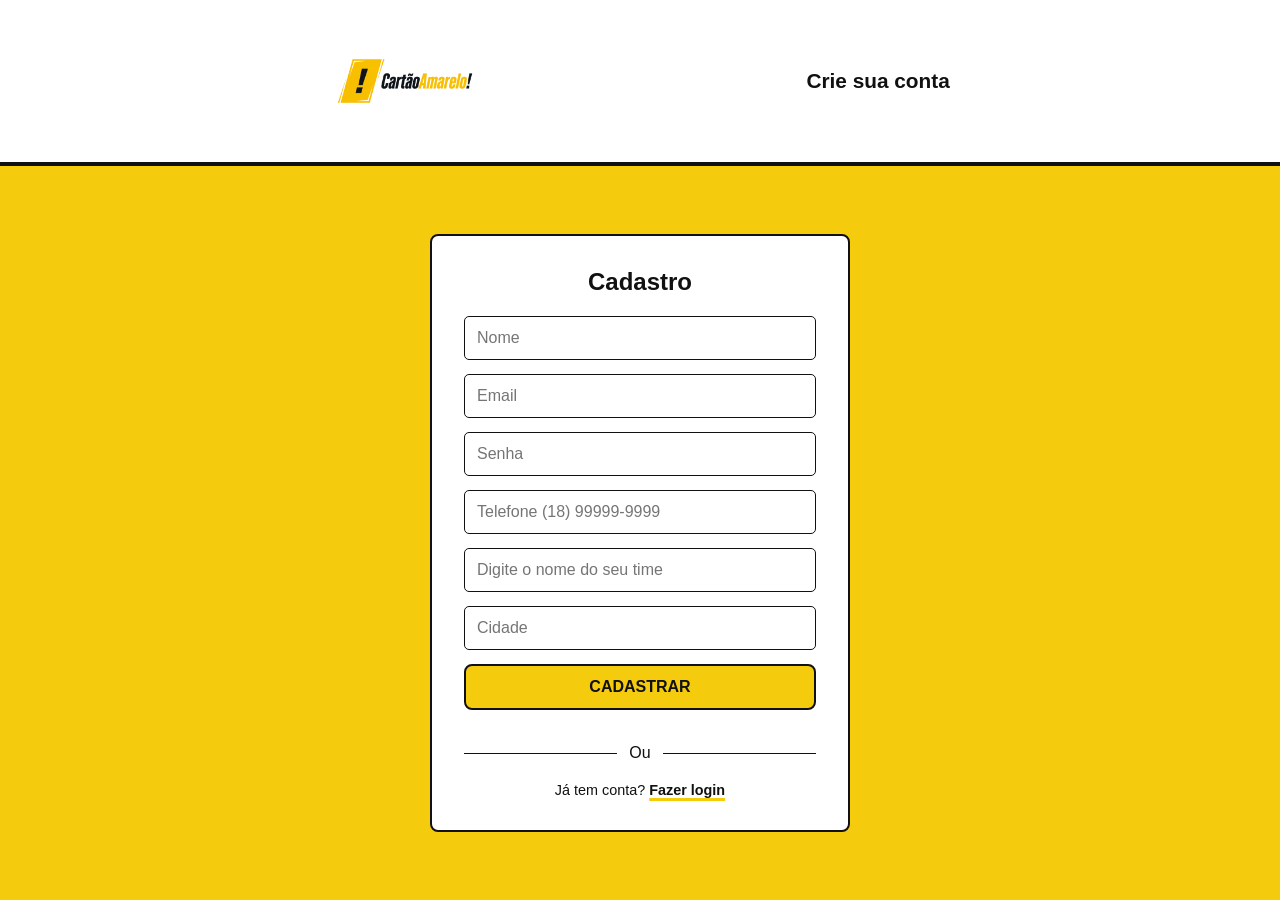
<file: view/cadastrar.html>
<!DOCTYPE html>
<html lang="pt-BR">
<head>
    <meta charset="UTF-8">
    <meta name="viewport" content="width=device-width, initial-scale=1.0">
    <title>Cadastro | Cartão Amarelo</title>
    <link rel="stylesheet" href="../assets/css/cadastro-usuario.css">
</head>
<body>

    <header class="cabecalho">
        <img src="../assets/imgs/Logo_Cartão_Amarelo.png" alt="Logo do Cartão Amarelo">
        <h1>Crie sua conta</h1>
    </header>

    <main class="fundo">
        <form class="forms" action="../php/cadastro.php" method="post">
            <h2>Cadastro</h2>

            <input type="text" name="nome" placeholder="Nome" aria-label="Nome" required>
            <input type="email" name="email" placeholder="Email" aria-label="Email" required>
            <input type="password" name="senha" placeholder="Senha" aria-label="Senha" required>
            <input type="tel" name="telefone" placeholder="Telefone (18) 99999-9999" aria-label="Telefone" required>

           <input type="text" name="time" list="lista-times" placeholder="Digite o nome do seu time" aria-label="Time" autocomplete="off" required>

<datalist id="lista-times">
    <option value="Amazonas">
    <option value="Araguaia">
    <option value="Arsenal">
    <option value="Atlético de Madrid">
    <option value="Boca Juniors">
    <option value="Chelsea">
    <option value="Corinthians">
    <option value="Everton">
    <option value="FC Barcelona">
    <option value="Flamengo">
    <option value="Harrogate Town">
    <option value="Liverpool">
    <option value="Manchester United">
    <option value="Mirassol">
    <option value="Morecambe">
    <option value="Palmeiras">
    <option value="Portuguesa-RJ">
    <option value="Real Madrid">
    <option value="Sporting CP">
    <option value="Ypiranga">
</datalist>

            <input type="text" name="cidade" placeholder="Cidade" aria-label="Cidade" required>

            <button type="submit" class="btn-entrar">CADASTRAR</button>

            <div class="divisor"><span>Ou</span></div>

            <p class="cadastro-texto">
                Já tem conta?
                <a href="login.html">Fazer login</a>
            </p>
        </form>
    </main>

</body>
</html>
</file>
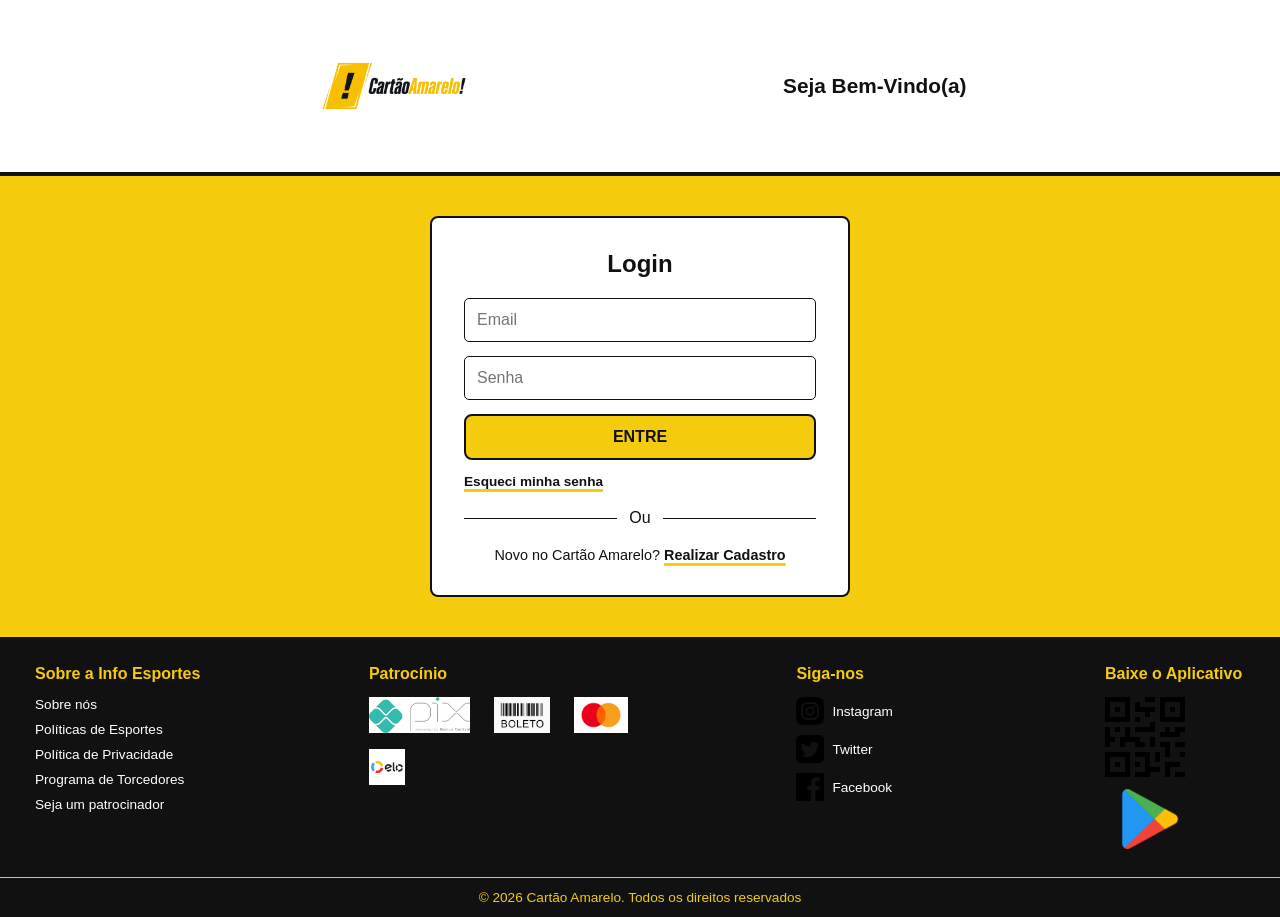
<file: view/login.html>
<!DOCTYPE html>
<html lang="pt-BR">
<head>
    <meta charset="UTF-8">
    <meta name="viewport" content="width=device-width, initial-scale=1.0">
    <title>Login | Cartão Amarelo</title>
    <link rel="stylesheet" href="../assets/css/login.css">
</head>
<body>


    <header class="cabecalho">
        <img src="../assets/imgs/Logo_Cartão_Amarelo.png" alt="Logo do Cartão Amarelo">
        <h1>Seja Bem-Vindo(a)</h1>
    </header>

    <main class="fundo">
        <form class="forms" action="../php/login.php" method="post">
            <h2>Login</h2>
            <p class="mensagem-erro" id="mensagem-erro"></p>
            <input type="email" name="email" placeholder="Email" aria-label="Email" required>
            <input type="password" name="senha" placeholder="Senha" aria-label="Senha" required>

            <button type="submit" class="btn-entrar">ENTRE</button>

            <div class="links-linha">
                <a href="redefinir-senha.php">Esqueci minha senha</a>
            </div>

            <div class="divisor"><span>Ou</span></div>

            <p class="cadastro-texto">
                Novo no Cartão Amarelo?
                <a href="cadastrar.html">Realizar Cadastro</a>
            </p>
        </form>
    </main>

    <footer>
        <section class="rodape">
            <div class="rodape-coluna">
                <h3>Sobre a Info Esportes</h3>
                <ul>
                    <li>Sobre nós</li>
                    <li>Políticas de Esportes</li>
                    <li>Política de Privacidade</li>
                    <li>Programa de Torcedores</li>
                    <li>Seja um patrocinador</li>
                </ul>
            </div>

            <div class="rodape-coluna">
                <h3>Patrocínio</h3>
                <div class="pagamento-icones">
                    <img src="../assets/imgs/pix.png" alt="Pix">
                    <img src="../assets/imgs/boleto.png" alt="Boleto">
                    <img src="../assets/imgs/master.png" alt="Mastercard">
                    <img src="../assets/imgs/elo.png" alt="Elo">
                </div>
            </div>

            <div class="rodape-coluna">
                <h3>Siga-nos</h3>
                <ul>
                    <li><img src="../assets/imgs/insta.png" alt="Instagram"> Instagram</li>
                    <li><img src="../assets/imgs/twitter.png" alt="Twitter"> Twitter</li>
                    <li><img src="../assets/imgs/facebook.png" alt="Facebook"> Facebook</li>
                </ul>
            </div>

            <div class="rodape-coluna">
                <h3>Baixe o Aplicativo</h3>
                <img class="qrcode" src="../assets/imgs/qr.png" alt="QR Code">
                <img class="loja-app" src="../assets/imgs/google-play.png" alt="Google Play">
            </div>
        </section>

        <section class="rodape-final">
            <p>&copy; 2026 Cartão Amarelo. Todos os direitos reservados</p>
        </section>
    </footer>
    
    <script src="../assets/erro-login.js"></script>
</body>
</html>
</file>
<file: assets/css/cadastro-usuario.css>
* {
    box-sizing: border-box;
}

body {
    margin: 0;
    min-height: 100vh;
    display: flex;
    flex-direction: column;
    font-family: Arial, Helvetica, sans-serif;
    background-color: #ffffff;
    color: #111111;
}

.cabecalho {
    display: flex;
    align-items: center;
    justify-content: space-evenly;
    gap: 16px;
    padding: 6px 20px;
    background-color: #ffffff;
    color: #111111;
    border-bottom: 4px solid #111111;
}

.cabecalho h1 {
    margin: 0;
    font-size: 1.3rem;
    color: #111111;
}

.cabecalho img {
    width: 150px;
    max-width: 40%;
    height: auto;
}

/* ---------- Área do cadastro ---------- */
.fundo {
    flex: 1;
    display: flex;
    justify-content: center;
    align-items: center;
    padding: 40px 16px;
    background-color: #f5cb0e;
}

.forms {
    display: flex;
    flex-direction: column;
    width: 100%;
    max-width: 420px;
    padding: 32px;
    background-color: #ffffff;
    border-radius: 8px;
    border: 2px solid #111111;
}

.forms h2 {
    margin: 0 0 20px;
    text-align: center;
}

.forms input,
.forms select {
    padding: 12px;
    margin-bottom: 14px;
    border: 1px solid #111111;
    border-radius: 5px;
    font-size: 1rem;
    font-family: Arial, Helvetica, sans-serif;
    background-color: #ffffff;
    color: #111111;
}

.forms input:focus,
.forms select:focus {
    outline: 3px solid #f5cb0e;
    border-color: #111111;
}

.btn-entrar {
    display: block;
    padding: 12px;
    margin-bottom: 14px;
    background-color: #f5cb0e;
    color: #111111;
    border: 2px solid #111111;
    border-radius: 8px;
    font-size: 1rem;
    font-weight: bold;
    text-align: center;
    cursor: pointer;
}

.btn-entrar:hover {
    background-color: #111111;
    color: #f5cb0e;
}

.forms a {
    color: #111111;
    font-weight: bold;
    text-decoration: underline;
    text-decoration-color: #f5cb0e;
    text-decoration-thickness: 3px;
    text-underline-offset: 3px;
}

.forms a:hover {
    background-color: #f5cb0e;
}

.divisor {
    display: flex;
    align-items: center;
    gap: 12px;
    margin: 20px 0;
}

.divisor::before,
.divisor::after {
    content: "";
    flex: 1;
    height: 1px;
    background-color: #111111;
}

.cadastro-texto {
    margin: 0;
    text-align: center;
    font-size: 0.9rem;
}
</file>
<file: assets/css/login.css>
* {
    box-sizing: border-box;
}

body {
    margin: 0;
    min-height: 100vh;
    display: flex;
    flex-direction: column;
    font-family: Arial, Helvetica, sans-serif;
    background-color: #ffffff;
    color: #111111;
}

.cabecalho {
    display: flex;
    align-items: center;
    justify-content: space-evenly;
    gap: 16px;
    padding: 6px 20px;
    color: #111111;
    border-bottom: 4px solid #111111;
}

.cabecalho h1 {
    margin: 0;
    font-size: 1.3rem;
    color: #111111;
}

.cabecalho img {
    width: 160px;
    max-width: 40%;
    height: auto;
}


.fundo {
    flex: 1;
    display: flex;
    justify-content: center;
    align-items: center;
    padding: 40px 16px;
    background-color: #f5cb0e;
}

.forms {
    display: flex;
    flex-direction: column;
    width: 100%;
    max-width: 420px;
    padding: 32px;
    background-color: #ffffff;
    border-radius: 8px;
    border: 2px solid #111111;
}

.forms h2 {
    margin: 0 0 20px;
    text-align: center;
}

.forms input {
    padding: 12px;
    margin-bottom: 14px;
    border: 1px solid #111111;
    border-radius: 5px;
    font-size: 1rem;
}

.forms input:focus {
    outline: 3px solid #f5cb0e;
    border-color: #111111;
}

.btn-entrar {
    display: block;
    padding: 12px;
    margin-bottom: 14px;
    background-color: #f5cb0e;
    color: #111111;
    border: 2px solid #111111;
    border-radius: 8px;
    font-weight: bold;
    text-align: center;
    text-decoration: none;
    cursor: pointer;
    font-size: 1rem;
}


.btn-entrar:hover {
    background-color: #111111;
    color: #f5cb0e;
}

.links-linha {
    display: flex;
    justify-content: space-between;
    font-size: 0.85rem;
}

.forms a:not(.btn-entrar) {
    color: #111111;
    font-weight: bold;
    text-decoration: underline;
    text-decoration-color: #f5cb0e;
    text-decoration-thickness: 3px;
    text-underline-offset: 3px;
}

.forms a:not(.btn-entrar):hover {
    background-color: #f5cb0e;
}

.divisor {
    display: flex;
    align-items: center;
    gap: 12px;
    margin: 20px 0;
}

.divisor::before,
.divisor::after {
    content: "";
    flex: 1;
    height: 1px;
    background-color: #111111;
}

.cadastro-texto {
    margin: 0;
    text-align: center;
    font-size: 0.9rem;
}


.rodape {
    display: flex;
    justify-content: space-between;
    flex-wrap: wrap;
    gap: 24px;
    padding: 28px 35px;
    background-color: #111111;
    color: #ffffff;
}

.rodape-coluna {
    display: flex;
    flex-direction: column;
    min-width: 140px;
}

.rodape-coluna h3 {
    margin: 0 0 14px;
    font-size: 1rem;
    color: #f5cb0e;
}

.rodape-coluna ul {
    list-style: none;
    margin: 0;
    padding: 0;
}

.rodape-coluna ul li {
    display: flex;
    align-items: center;
    gap: 8px;
    margin-bottom: 10px;
    font-size: 0.85rem;
    color: #ffffff;
    cursor: pointer;
}

.rodape-coluna ul li:hover {
    color: #f5cb0e;
}

.rodape-coluna ul li img {
    height: 28px;
    width: auto;
}

.pagamento-icones {
    display: grid;
    grid-template-columns: repeat(3, auto);
    gap: 16px 24px;
    align-items: center;
}

.pagamento-icones img {
    height: 36px;
    width: auto;
}

.qrcode {
    width: 80px;
    height: 80px;
    margin-bottom: 12px;
}

.loja-app {
    height: 60px;
    width: 90px;
    object-fit: contain;
}

.rodape-final {
    padding: 12px 0;
    text-align: center;
    background-color: #111111;
    border-top: 1px solid #f5cb0e;
    font-size: 0.85rem;
    color: #f5cb0e;
}

.rodape-final p {
    margin: 0;
}

.mensagem-erro {
    display: none;
    margin: 0 0 14px;
    padding: 10px;
    background-color: #f5cb0e;
    color: #111111;
    border: 2px solid #111111;
    border-radius: 5px;
    font-size: 0.9rem;
    font-weight: bold;
    text-align: center;
}
</file>
